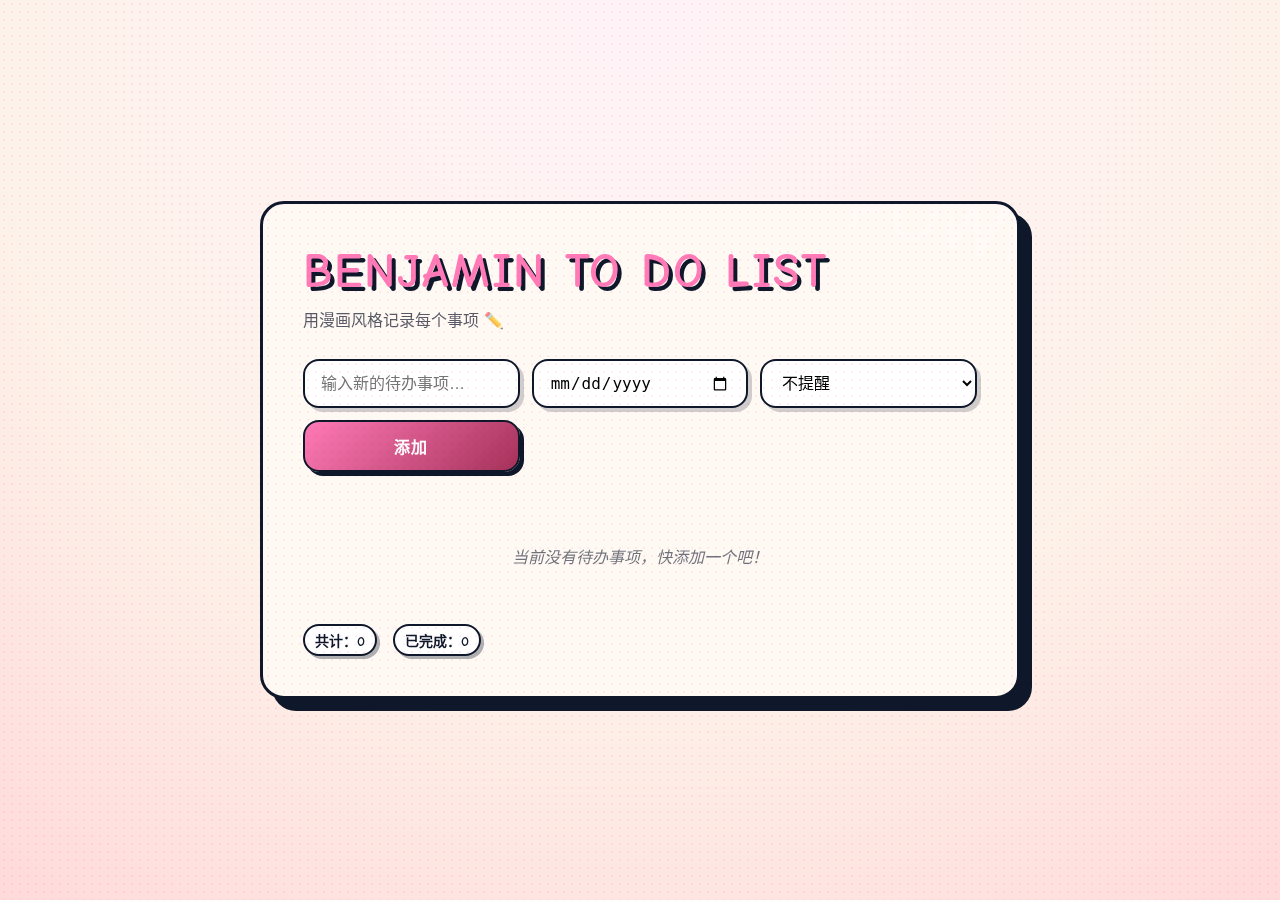
<file: git-to do list/index.html>
<!DOCTYPE html>
<html lang="zh-CN">
  <head>
    <meta charset="UTF-8" />
    <meta name="viewport" content="width=device-width, initial-scale=1" />
    <title>Benjamin's Todo List</title>
    <style>
      @import url("https://fonts.googleapis.com/css2?family=Comic+Neue:wght@400;700&display=swap");

      :root {
        --bg: #fdf2e9;
        --panel: #fff9f4;
        --ink: #0f172a;
        --accent: #ff7ab6;
        --accent-dark: #a5325a;
        --secondary: #ffe156;
        --green: #8bd450;
        --orange: #ffb347;
        font-family: "Comic Neue", "Segoe UI", Arial, sans-serif;
      }

      * {
        box-sizing: border-box;
      }

      body {
        margin: 0;
        background: radial-gradient(circle at top, #fff3f8 0%, #fdf2e9 60%, #ffdada 100%);
        min-height: 100vh;
        position: relative;
        color: var(--ink);
      }

      body::after {
        content: "";
        position: fixed;
        inset: 0;
        background-image: radial-gradient(#fbcfe8 1px, transparent 1px);
        background-size: 8px 8px;
        opacity: 0.35;
        pointer-events: none;
        mix-blend-mode: multiply;
      }

      main {
        min-height: 100vh;
        display: flex;
        align-items: center;
        justify-content: center;
        padding: clamp(24px, 5vw, 48px) 16px;
      }

      .app {
        position: relative;
        width: min(760px, 100%);
        background: var(--panel);
        border-radius: 24px;
        padding: clamp(24px, 4vw, 40px);
        border: 3px solid #0f172a;
        box-shadow: 12px 12px 0 #0f172a;
        overflow: hidden;
      }

      .app::after {
        content: "POW!";
        position: absolute;
        top: -30px;
        right: -10px;
        font-weight: 700;
        font-size: 80px;
        color: rgba(255, 255, 255, 0.2);
        transform: rotate(12deg);
        pointer-events: none;
      }

      header {
        margin-bottom: 28px;
      }

      h1 {
        margin: 0;
        font-size: clamp(32px, 5vw, 48px);
        text-transform: uppercase;
        letter-spacing: 2px;
        text-shadow: 4px 4px 0 #0f172a;
        color: var(--accent);
      }

      .subtitle {
        margin-top: 8px;
        font-size: 16px;
        color: rgba(15, 23, 42, 0.7);
      }

      form {
        display: grid;
        grid-template-columns: repeat(auto-fit, minmax(180px, 1fr));
        gap: 12px;
        margin-bottom: 24px;
      }

      input[type="text"],
      input[type="date"],
      select {
        width: 100%;
        padding: 12px 16px;
        border: 2px solid #0f172a;
        border-radius: 16px;
        font-size: 16px;
        background: #fff;
        box-shadow: 4px 4px 0 #0f172a33;
        transition: transform 0.1s ease;
      }

      input:focus,
      select:focus {
        outline: none;
        transform: translate(-2px, -2px);
      }

      button {
        padding: 12px 20px;
        border: 2px solid #0f172a;
        border-radius: 16px;
        font-size: 16px;
        font-weight: 700;
        color: #0f172a;
        background: var(--secondary);
        box-shadow: 4px 4px 0 #0f172a;
        cursor: pointer;
        transition: transform 0.1s ease, box-shadow 0.1s ease;
        letter-spacing: 1px;
      }

      button.primary {
        background: linear-gradient(135deg, var(--accent), var(--accent-dark));
        color: #fff;
      }

      button:active {
        transform: translate(3px, 3px);
        box-shadow: 1px 1px 0 #0f172a;
      }

      ul {
        list-style: none;
        padding: 0;
        margin: 0;
        display: flex;
        flex-direction: column;
        gap: 14px;
      }

      li {
        display: flex;
        align-items: center;
        gap: 14px;
        padding: 16px 20px;
        border-radius: 18px;
        background: #ffffff;
        border: 2px solid #0f172a;
        box-shadow: 6px 6px 0 rgba(15, 23, 42, 0.5);
        transition: transform 0.1s ease;
      }

      li:hover {
        transform: translate(-2px, -2px);
      }

      li .content {
        display: flex;
        flex-direction: column;
        gap: 6px;
      }

      .meta {
        font-size: 13px;
        color: rgba(15, 23, 42, 0.7);
      }

      .badge {
        display: inline-flex;
        align-items: center;
        gap: 4px;
        padding: 3px 10px;
        border-radius: 999px;
        font-size: 12px;
        font-weight: 700;
        background: #ffd1dc;
        border: 1px dashed #f43f5e;
        color: #b91c1c;
      }

      li.due-soon {
        border-color: var(--orange);
        background: #fff0e5;
      }

      li.completed {
        opacity: 0.7;
        text-decoration: line-through;
      }

      li button {
        margin-left: auto;
        padding: 8px 14px;
        font-size: 14px;
        background: var(--accent);
        color: #fff;
      }

      .empty {
        text-align: center;
        color: rgba(15, 23, 42, 0.6);
        padding: 32px 0;
        font-style: italic;
      }

      .stats {
        margin-top: 24px;
        font-size: 14px;
        color: #0f172a;
        display: flex;
        gap: 16px;
        font-weight: 700;
      }

      .stats span {
        padding: 4px 10px;
        border-radius: 999px;
        border: 2px solid #0f172a;
        background: #fff;
        box-shadow: 3px 3px 0 #0f172a55;
      }

      @media (max-width: 540px) {
        .app {
          padding: 20px;
          border-radius: 18px;
          box-shadow: 8px 8px 0 #0f172a;
        }

        form {
          grid-template-columns: 1fr;
        }
      }
    </style>
  </head>
  <body>
    <main>
      <section class="app">
        <header>
          <h1>Benjamin To Do List</h1>
          <p class="subtitle">用漫画风格记录每个事项 ✏️</p>
        </header>
        <form id="todo-form">
          <input id="todo-input" type="text" placeholder="输入新的待办事项…" required />
          <input id="todo-date" type="date" />
          <select id="todo-remind">
            <option value="0">不提醒</option>
            <option value="6">提前6小时</option>
            <option value="12">提前12小时</option>
            <option value="24">提前1天</option>
            <option value="72">提前3天</option>
          </select>
          <button type="submit" class="primary">添加</button>
        </form>

        <ul id="todo-list"></ul>
        <p id="empty-state" class="empty">当前没有待办事项，快添加一个吧！</p>

        <div class="stats">
          <span id="total-count">共计：0</span>
          <span id="done-count">已完成：0</span>
        </div>
      </section>
    </main>

    <script>
      const form = document.getElementById("todo-form");
      const input = document.getElementById("todo-input");
      const dateInput = document.getElementById("todo-date");
      const remindSelect = document.getElementById("todo-remind");
      const list = document.getElementById("todo-list");
      const empty = document.getElementById("empty-state");
      const total = document.getElementById("total-count");
      const done = document.getElementById("done-count");

      const state = JSON.parse(localStorage.getItem("todos") ?? "[]");

      const persist = () => localStorage.setItem("todos", JSON.stringify(state));

      const needsReminder = (item) => {
        if (!item.dueDate || !item.remindBeforeHours || item.completed) return false;
        const due = new Date(item.dueDate).getTime();
        if (Number.isNaN(due)) return false;
        const now = Date.now();
        const remindThreshold = due - item.remindBeforeHours * 60 * 60 * 1000;
        return now >= remindThreshold && now <= due;
      };

      const formatDate = (value) => {
        if (!value) return "无截止日期";
        const date = new Date(value);
        if (Number.isNaN(date.getTime())) return "无截止日期";
        return date.toLocaleString("zh-CN", {
          year: "numeric",
          month: "2-digit",
          day: "2-digit",
          hour: "2-digit",
          minute: "2-digit",
        });
      };

      const refresh = () => {
        list.innerHTML = "";
        state.forEach((item) => {
          const li = document.createElement("li");
          if (item.completed) li.classList.add("completed");
          if (needsReminder(item)) li.classList.add("due-soon");

          const checkbox = document.createElement("input");
          checkbox.type = "checkbox";
          checkbox.checked = item.completed;
          checkbox.addEventListener("change", () => {
            item.completed = !item.completed;
            persist();
            refresh();
          });

          const content = document.createElement("div");
          content.className = "content";

          const text = document.createElement("span");
          text.textContent = item.text;

          const meta = document.createElement("span");
          meta.className = "meta";
          meta.textContent = `截止：${formatDate(item.dueDate)}`;

          content.append(text, meta);

          if (needsReminder(item)) {
            const badge = document.createElement("span");
            badge.className = "badge";
            badge.textContent = "需要提醒";
            content.appendChild(badge);
          }

          const remove = document.createElement("button");
          remove.type = "button";
          remove.textContent = "删除";
          remove.addEventListener("click", () => {
            const index = state.findIndex((todo) => todo.id === item.id);
            state.splice(index, 1);
            persist();
            refresh();
          });

          li.append(checkbox, content, remove);
          list.appendChild(li);
        });

        const count = state.length;
        const completed = state.filter((todo) => todo.completed).length;
        empty.style.display = count ? "none" : "block";
        total.textContent = `共计：${count}`;
        done.textContent = `已完成：${completed}`;
      };

      form.addEventListener("submit", (event) => {
        event.preventDefault();
        const text = input.value.trim();
        if (!text) return;
        const dueDateValue = dateInput.value;
        const remindHours = Number(remindSelect.value);

        state.push({
          id: crypto.randomUUID(),
          text,
          completed: false,
          dueDate: dueDateValue || null,
          remindBeforeHours: remindHours,
        });

        persist();
        refresh();
        form.reset();
        input.focus();
      });

      refresh();
      setInterval(refresh, 60_000);
    </script>
  </body>
</html>
</file>
